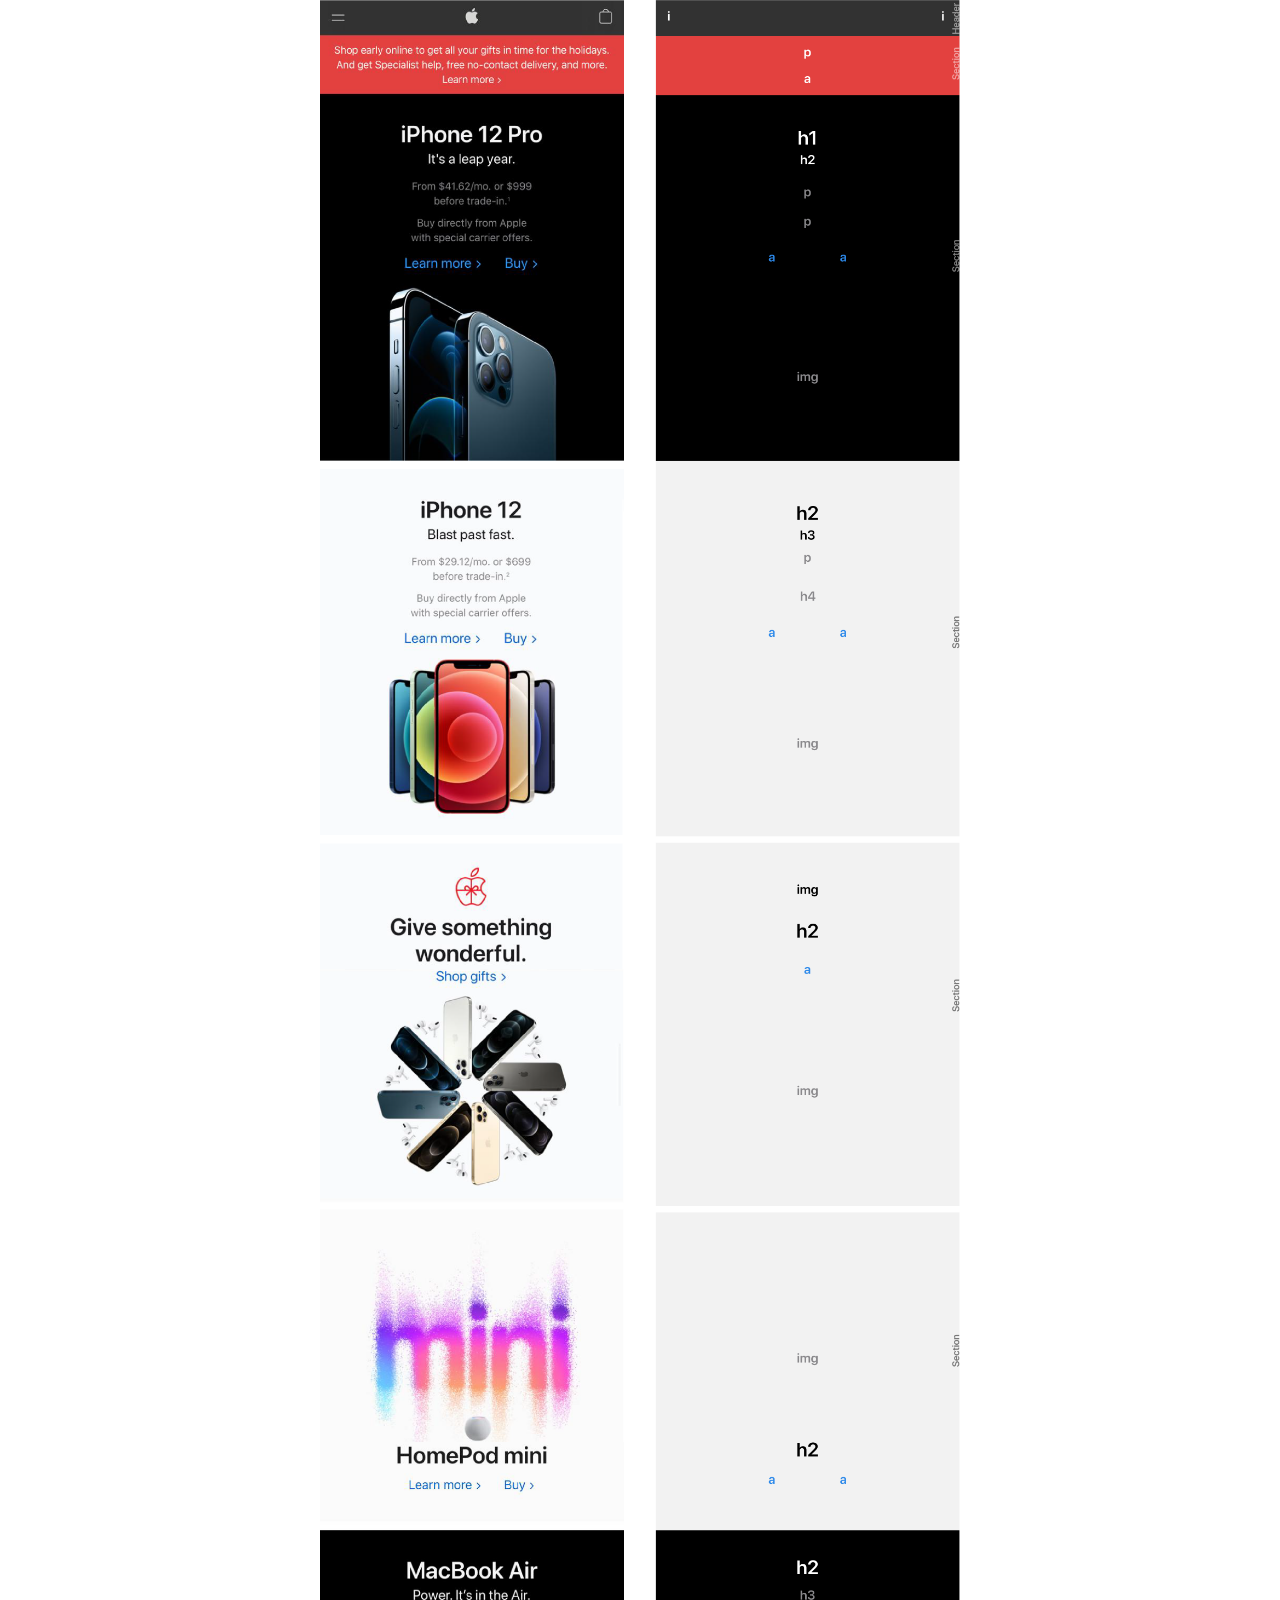
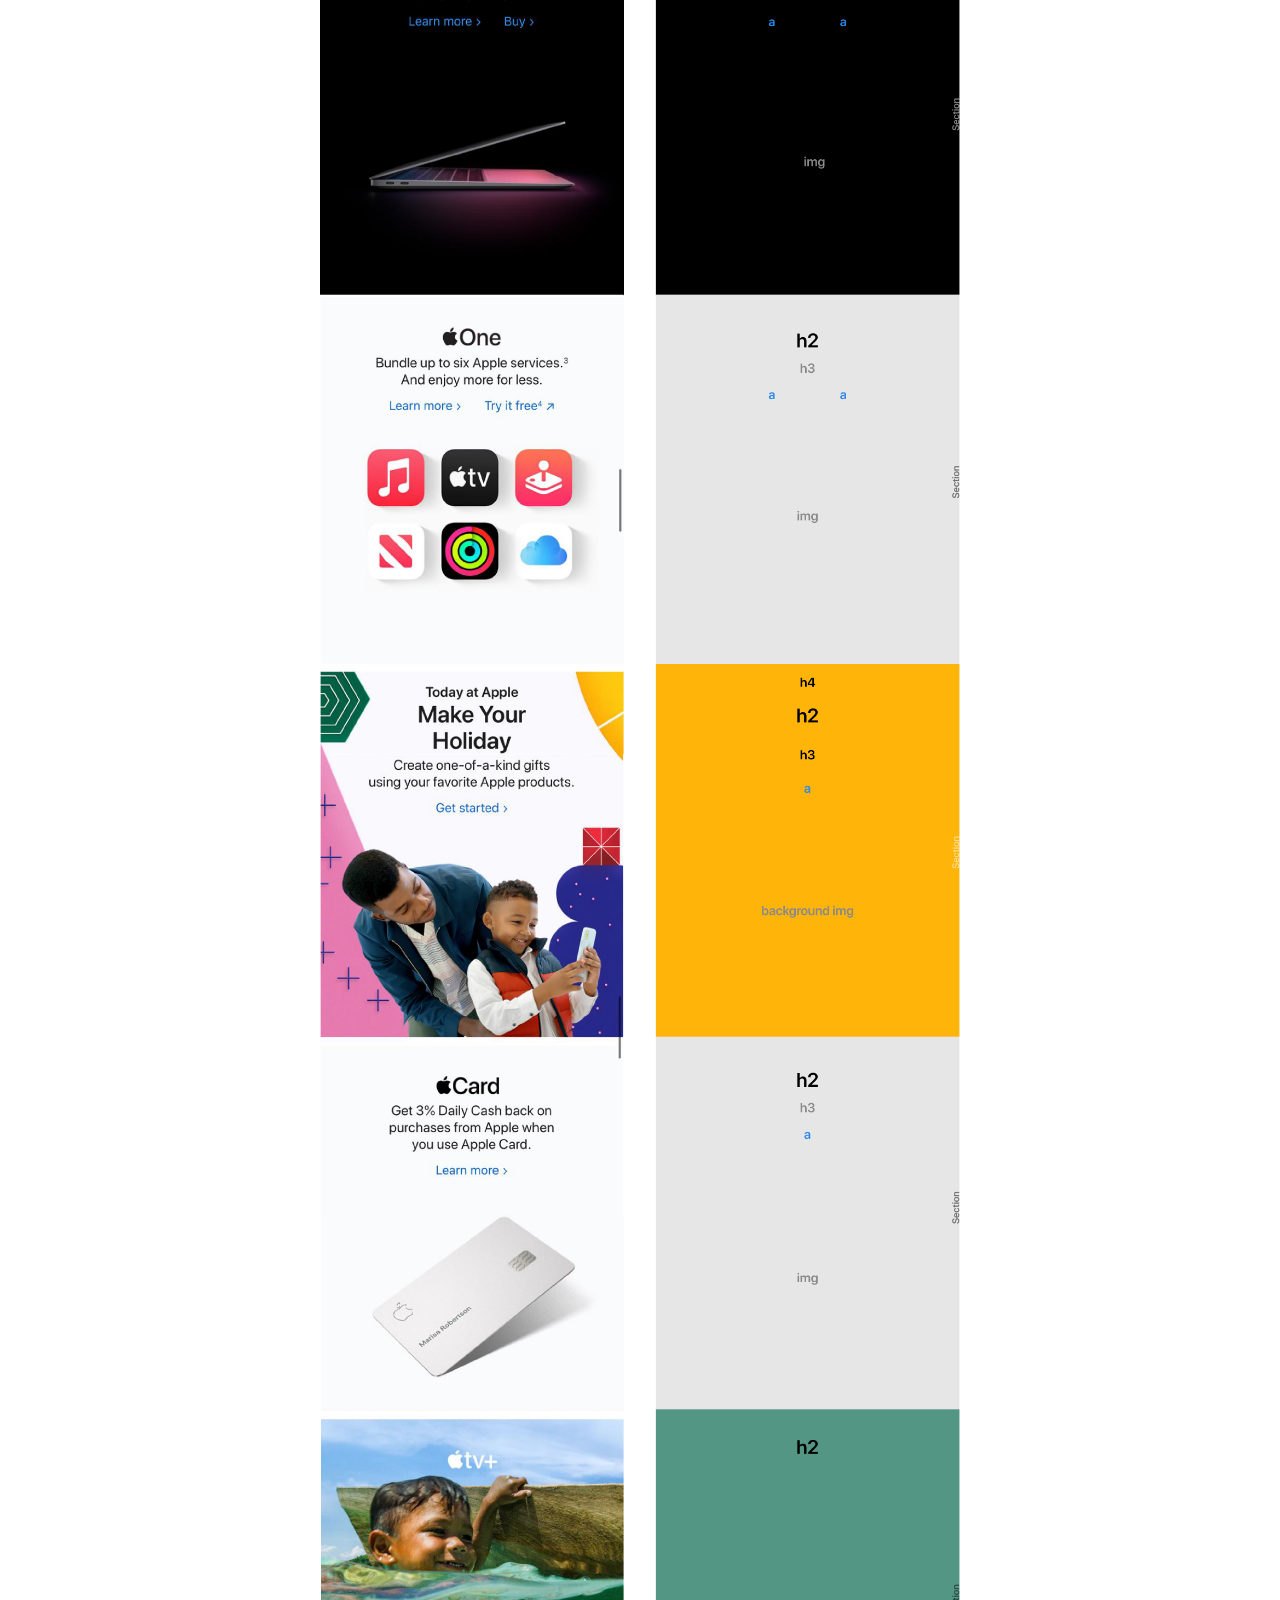
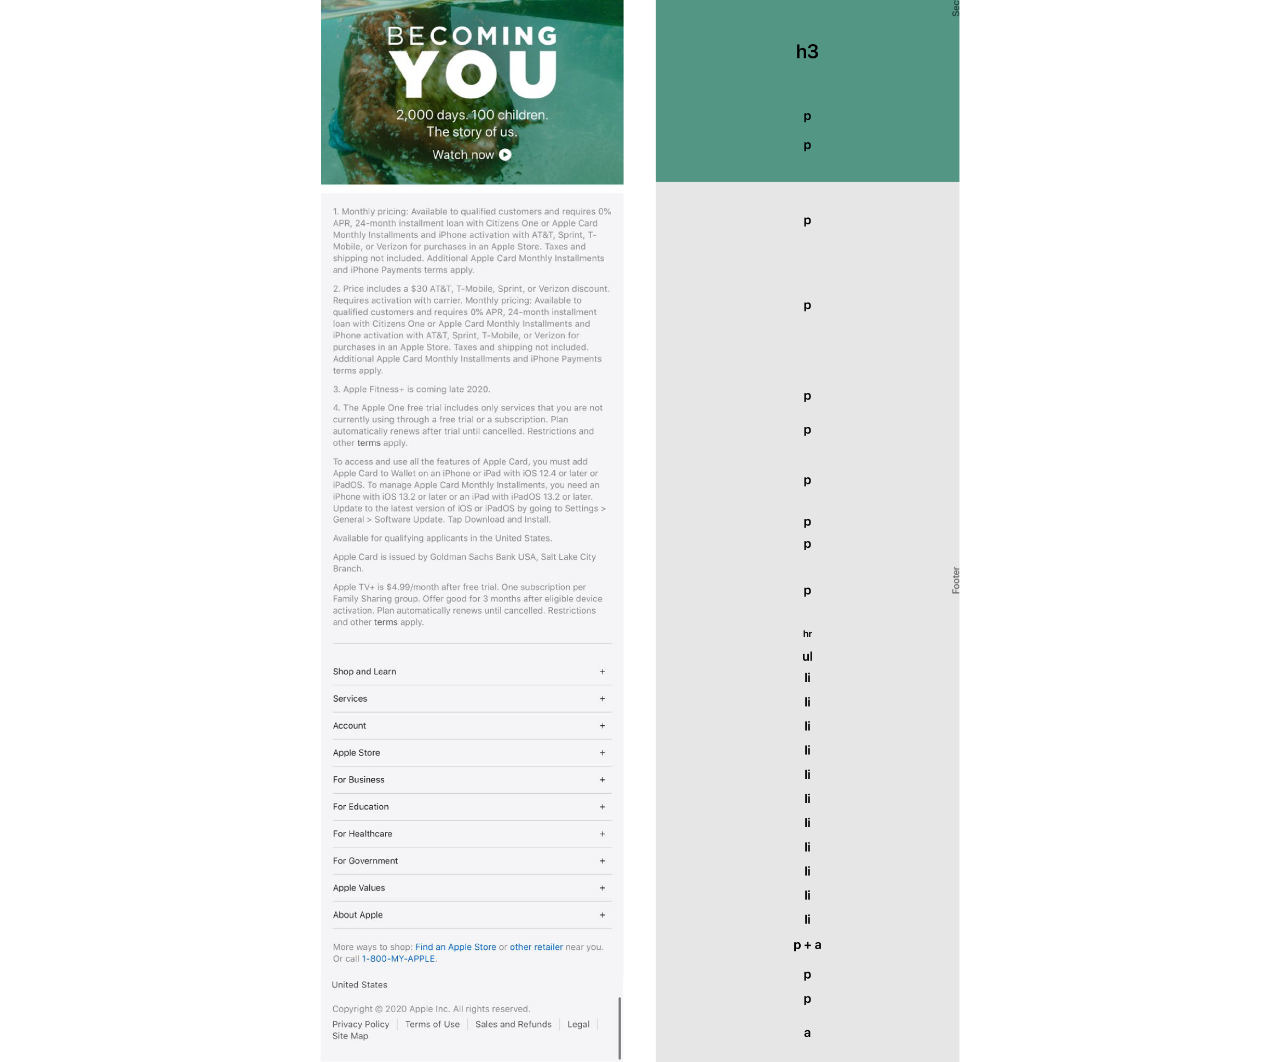
<file: breakdownschets.html>
<html lang="nl">

<head>
  <meta charset="UTF-8">
  <meta name="author" content="jouw naam">
  <meta name="viewport" content="width=device-width, initial-scale=1">

  <title>Apple</title>

  <link href="styles/breakdownschets.css" rel="stylesheet">
</head>

<body>

<img src="images/apple-mobile-website-breakdown.png" alt="Breakdownschets Apple Homepage">

</body>

</html>
</file>
<file: styles/breakdownschets.css>
body{
  margin: 0em;
  padding: 0em;
  text-align: center;
}

img{
  width:  50%;
}
</file>
